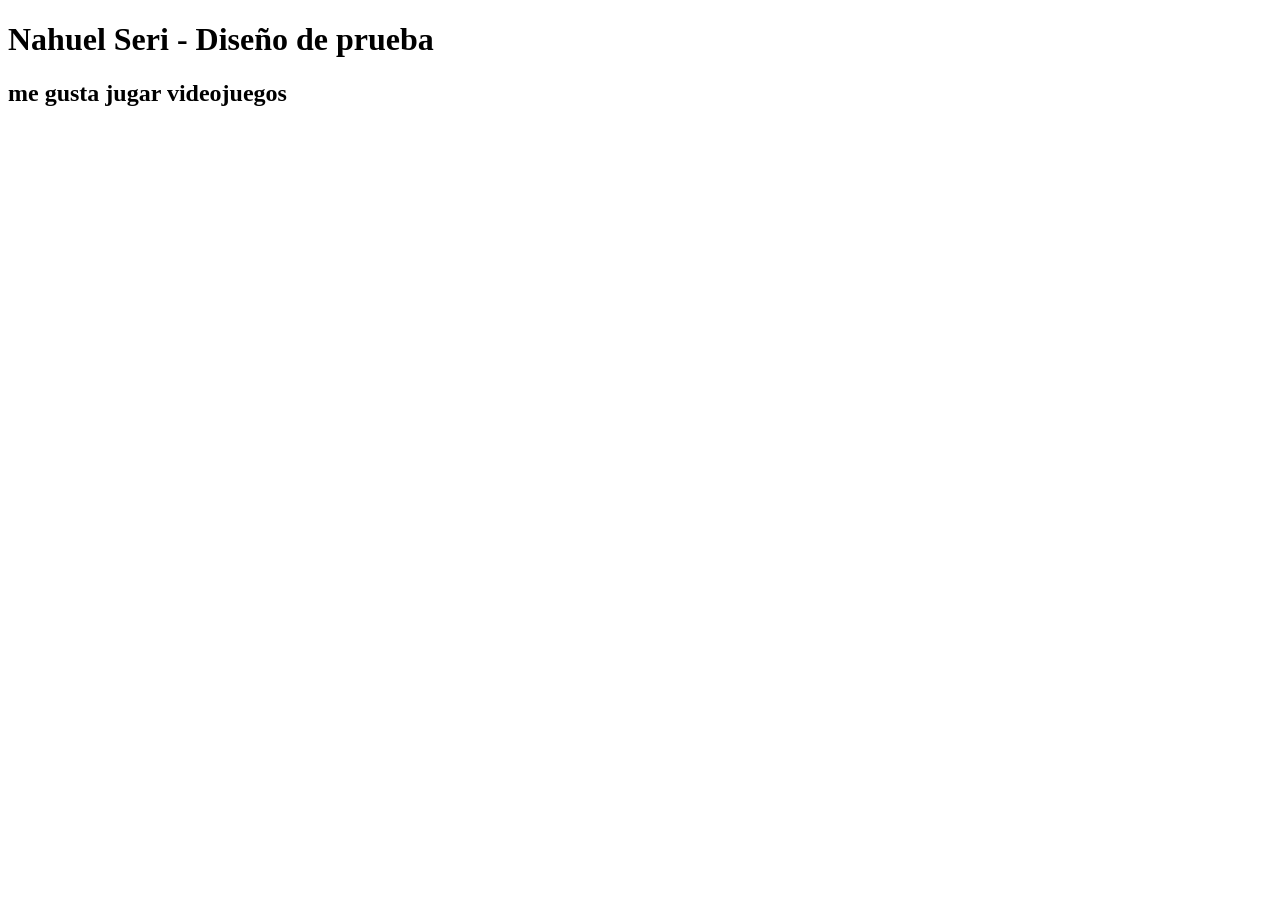
<file: FrontEnd/Clase2/index.html>
<!DOCTYPE html>
<html lang="en">
<head>
    <meta charset="UTF-8">
    <meta name="viewport" content="width=device-width, initial-scale=1.0">
    <title>Document</title>
</head>
<body>
    <h1>Nahuel Seri - Diseño de prueba</h1>
    <h2>me gusta jugar videojuegos</h2>
</body>
</html>
</file>
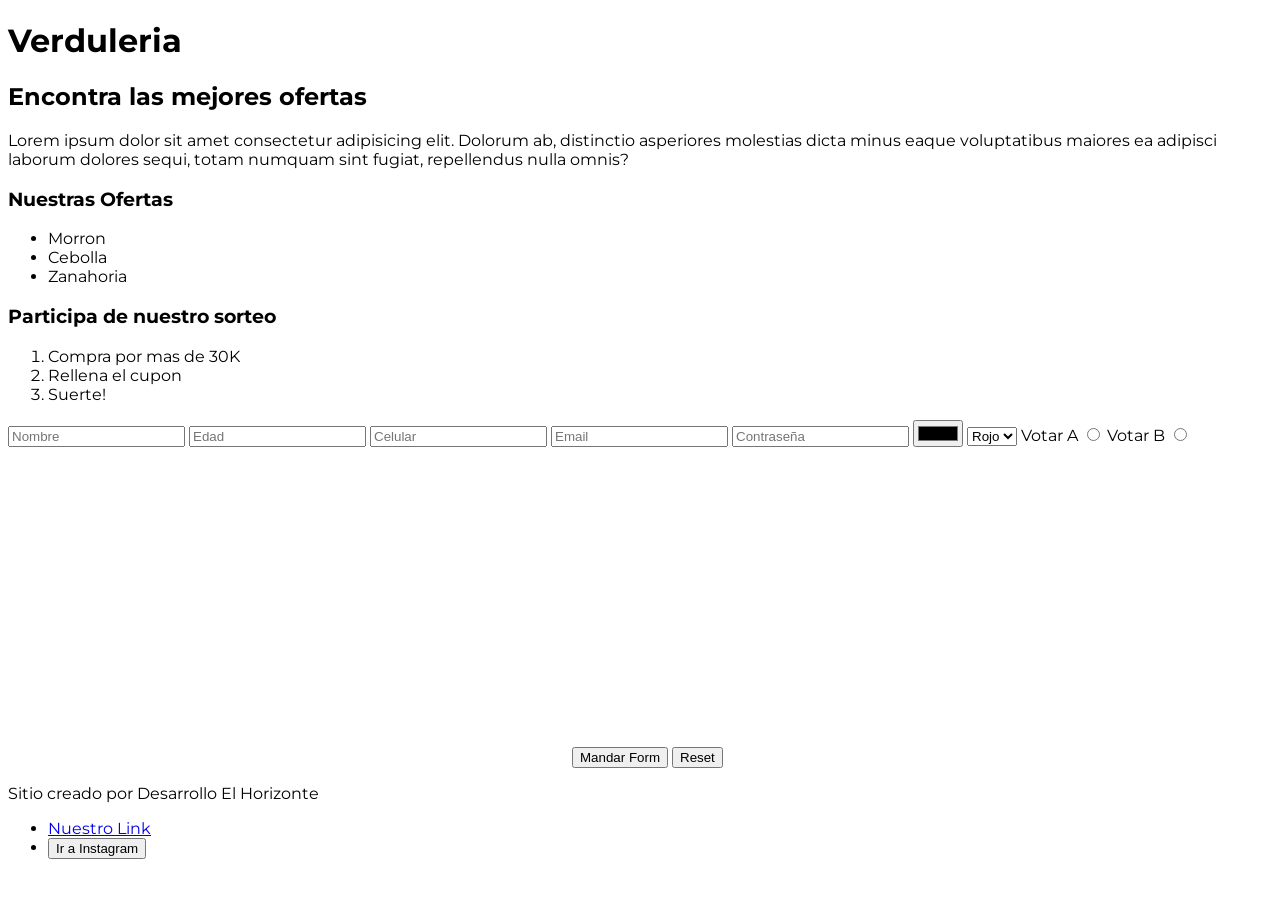
<file: FrontEnd/Clase4/index.html>
<!DOCTYPE html>
<html lang="en">
    <head>
        <meta charset="UTF-8">
        <meta name="viewport" content="width=device-width, initial-scale=1.0">
        <link rel="stylesheet" href="styles.css">
        <link rel="preconnect" href="https://fonts.googleapis.com">
        <link rel="preconnect" href="https://fonts.gstatic.com" crossorigin>
        <link href="https://fonts.googleapis.com/css2?family=Montserrat:ital,wght@0,100..900;1,100..900&display=swap" rel="stylesheet">
        <title>Verduleria</title>
    </head>
    <body>
        <header>
            <h1>Verduleria</h1>
            <h2>Encontra las mejores ofertas</h2>
        </header>
        <main>
            <section>
                <p>Lorem ipsum dolor sit amet consectetur adipisicing elit. Dolorum ab, distinctio asperiores molestias dicta minus eaque voluptatibus maiores ea adipisci laborum dolores sequi, totam numquam sint fugiat, repellendus nulla omnis?</p>
            </section>
            <section>
                <h3>Nuestras Ofertas</h3>
                <ul>
                    <li>Morron</li>
                    <li>Cebolla</li>
                    <li>Zanahoria</li>
                </ul>
            </section>
            <div>
                <h3>Participa de nuestro sorteo</h3>
                <ol>
                    <li>Compra por mas de 30K</li>
                    <li>Rellena el cupon</li>
                    <li>Suerte!</li>
                </ol>
            </div>
            <section class="registrarse">
                <form action="" class="registrarse-form">
                    <input type="text" placeholder="Nombre">
                    <input type="number" placeholder="Edad">
                    <input type="tel" placeholder="Celular">
                    <input type="email" name="email" placeholder="Email">
                    <input type="password" placeholder="Contraseña">
                    <input type="color">
                    <select>
                        <option>Rojo</option>
                        <option>Azul</option>
                    </select>
                    <label>Votar A
                        <input type="radio">
                    </label>
                    <label>Votar B
                        <input type="radio">
                    </label>
                    <iframe width="560" height="315" src="https://www.youtube.com/embed/dgoshnKcwFA?si=uaAufnkEgMJopfSV" title="YouTube video player" frameborder="0" allow="accelerometer; autoplay; clipboard-write; encrypted-media; gyroscope; picture-in-picture; web-share" referrerpolicy="strict-origin-when-cross-origin" allowfullscreen></iframe><!--iframe insertar archivo multimedia-->
                    <input type="submit" value="Mandar Form">
                    <input type="reset">
                </form>
            </section>
        </main>
        <footer>
            <p>Sitio creado por Desarrollo El Horizonte</p>
            <ul>
                <li><a href="https://instagram.com/elhorizonte">Nuestro Link</a></li>
                <li><button>Ir a Instagram</button></li>
            </ul>        
        </footer>
    </body>
</html>
</file>
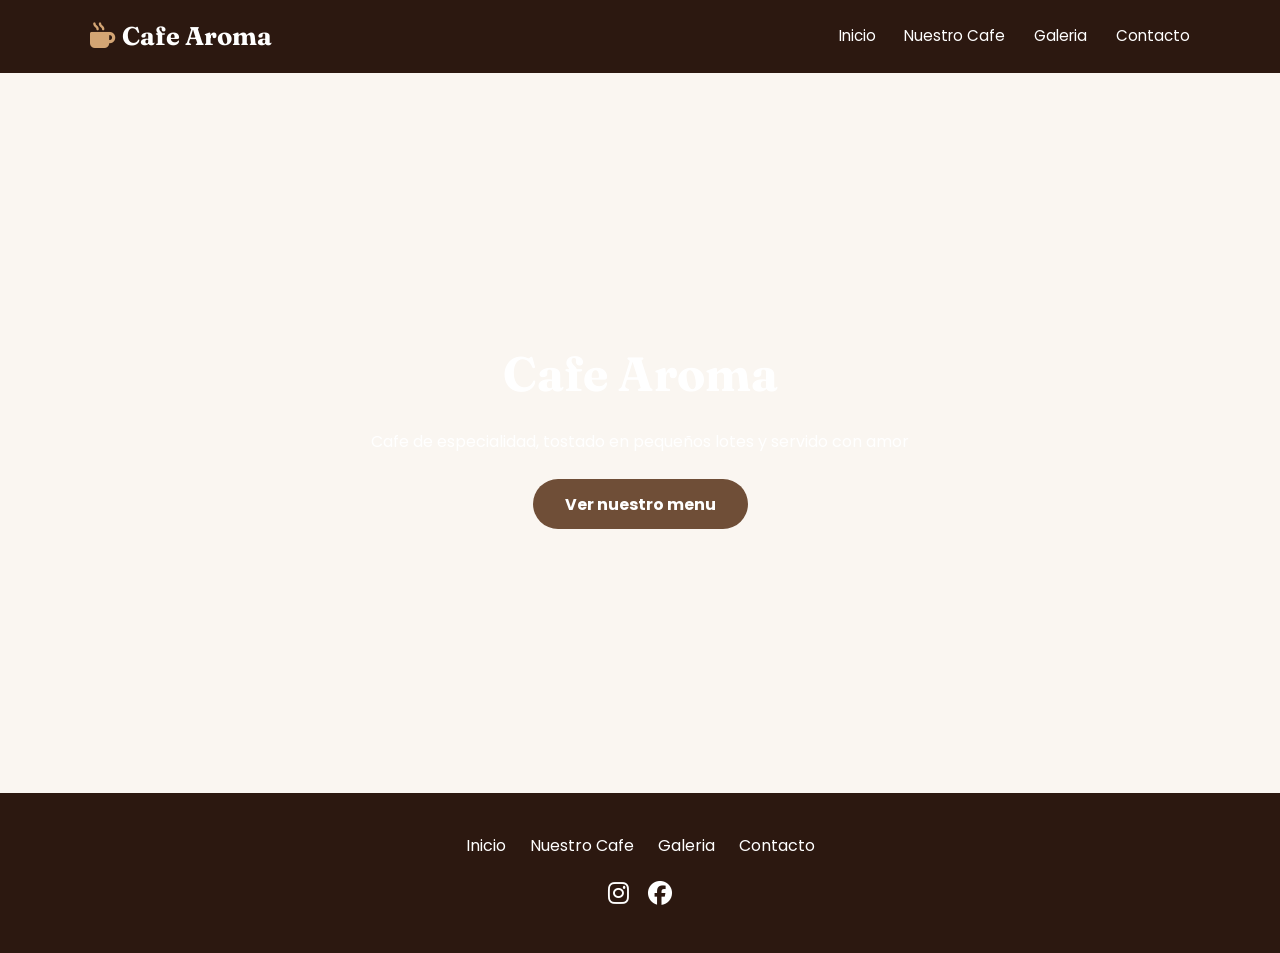
<file: FrontEnd/Practica-de-Integracion/index.html>
<!DOCTYPE html>
<html lang="en">
    <head>
        <meta charset="UTF-8">
        <meta name="viewport" content="width=device-width, initial-scale=1.0">
        <title>Cafe Aroma - Inicio</title>
        <link rel="stylesheet" href="./css/styles.css">
        <link rel="preconnect" href="https://fonts.googleapis.com">
        <link rel="preconnect" href="https://fonts.gstatic.com" crossorigin>
        <link href="https://fonts.googleapis.com/css2?family=Fraunces:ital,opsz,wght@0,9..144,100..900;1,9..144,100..900&family=Poppins:ital,wght@0,100;0,200;0,300;0,400;0,500;0,600;0,700;0,800;0,900;1,100;1,200;1,300;1,400;1,500;1,600;1,700;1,800;1,900&display=swap" rel="stylesheet">
        <link rel="stylesheet" href="https://cdnjs.cloudflare.com/ajax/libs/font-awesome/6.5.1/css/all.min.css">
    </head>
    <body>
        <header>
            <nav class="navbar">
                <a href="./index.html" class="logo"><i class="fa-solid fa-mug-hot"></i>Cafe Aroma</a>
                <ul class="nav-links">
                    <li><a href="./index.html">Inicio</a></li>
                    <li><a href="./producto.html">Nuestro Cafe</a></li>
                    <li><a href="./galeria.html">Galeria</a></li>
                    <li><a href="./contacto.html">Contacto</a></li>
                </ul>
            </nav>
        </header>

        <main>
            <section class="hero">
                <h1> Cafe Aroma</h1>
                <p>Cafe de especialidad, tostado en pequeños lotes y servido con amor</p>
                <button><a href="./producto.html">Ver nuestro menu</a></button>
            </section>
        </main>

        <footer>
            <ul class="footer-nav">
                <li><a href="./index.html">Inicio</a></li>
                <li><a href="/producto.html">Nuestro Cafe</a></li>
                <li><a href="./galeria.html">Galeria</a></li>
                <li><a href="./contacto.html">Contacto</a></li>
            </ul>
            <div class="footer-social">
                <a href="#" aria-label="Instagram"><i class="fa-brands fa-instagram"></i></a>
                <a href="#" aria-label="Facebook"><i class="fa-brands fa-facebook"></i></a>
            </div>
        </footer>
    </body>
</html>
</file>
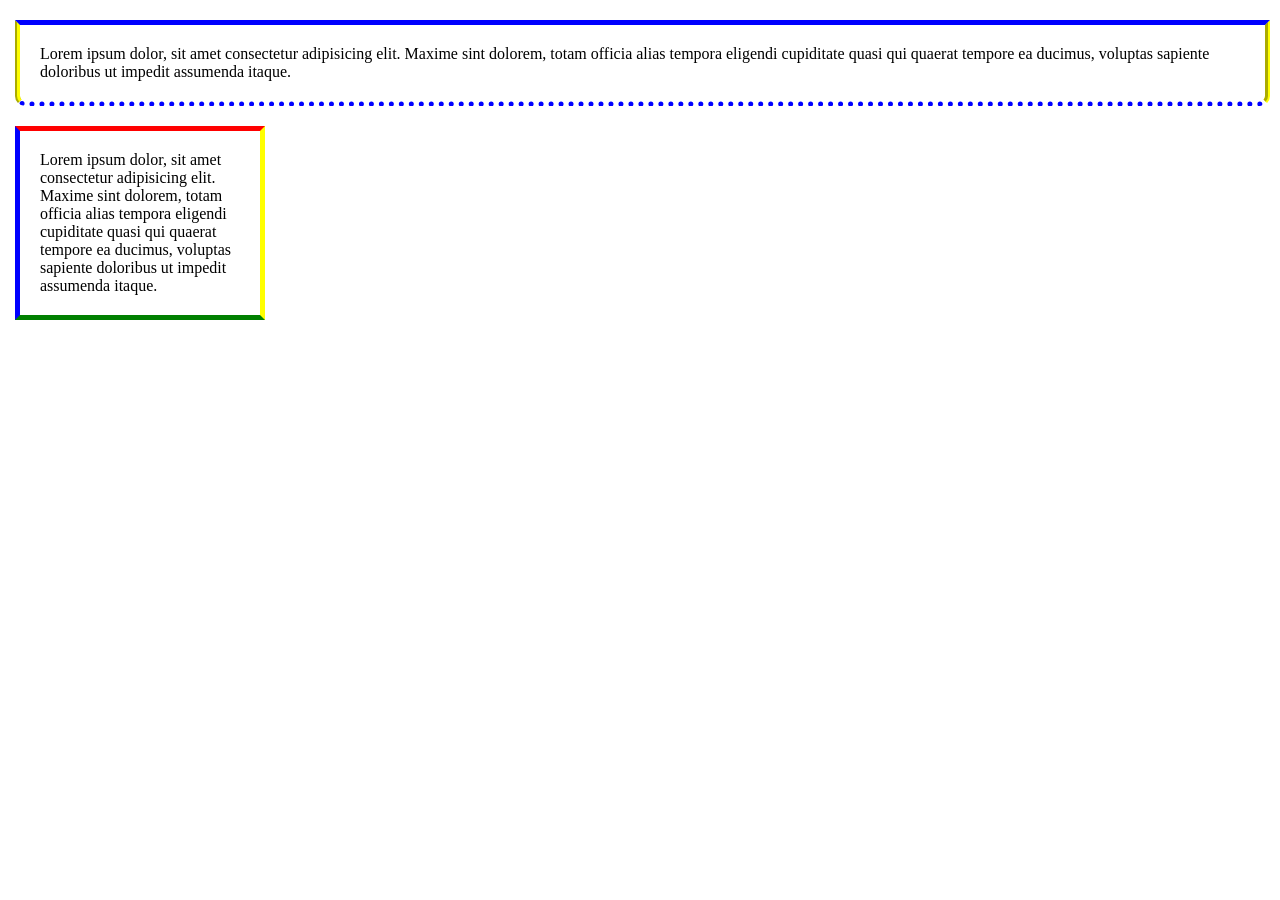
<file: FrontEnd/Clase5/Box-Model/index.html>
<!DOCTYPE html>
<html lang="en">
    <head>
        <meta charset="UTF-8">
        <meta name="viewport" content="width=device-width, initial-scale=1.0">
        <title>Document</title>
        <link rel="stylesheet" href="styles.css">
    </head>
    <body>
        <div class="box">
            <p>Lorem ipsum dolor, sit amet consectetur adipisicing elit. Maxime sint dolorem, totam officia alias tempora eligendi cupiditate quasi qui quaerat tempore ea ducimus, voluptas sapiente doloribus ut impedit assumenda itaque.</p>
        </div>
        <div class="box2">
            <p>Lorem ipsum dolor, sit amet consectetur adipisicing elit. Maxime sint dolorem, totam officia alias tempora eligendi cupiditate quasi qui quaerat tempore ea ducimus, voluptas sapiente doloribus ut impedit assumenda itaque.</p>
        </div>
    </body>
</html>
</file>
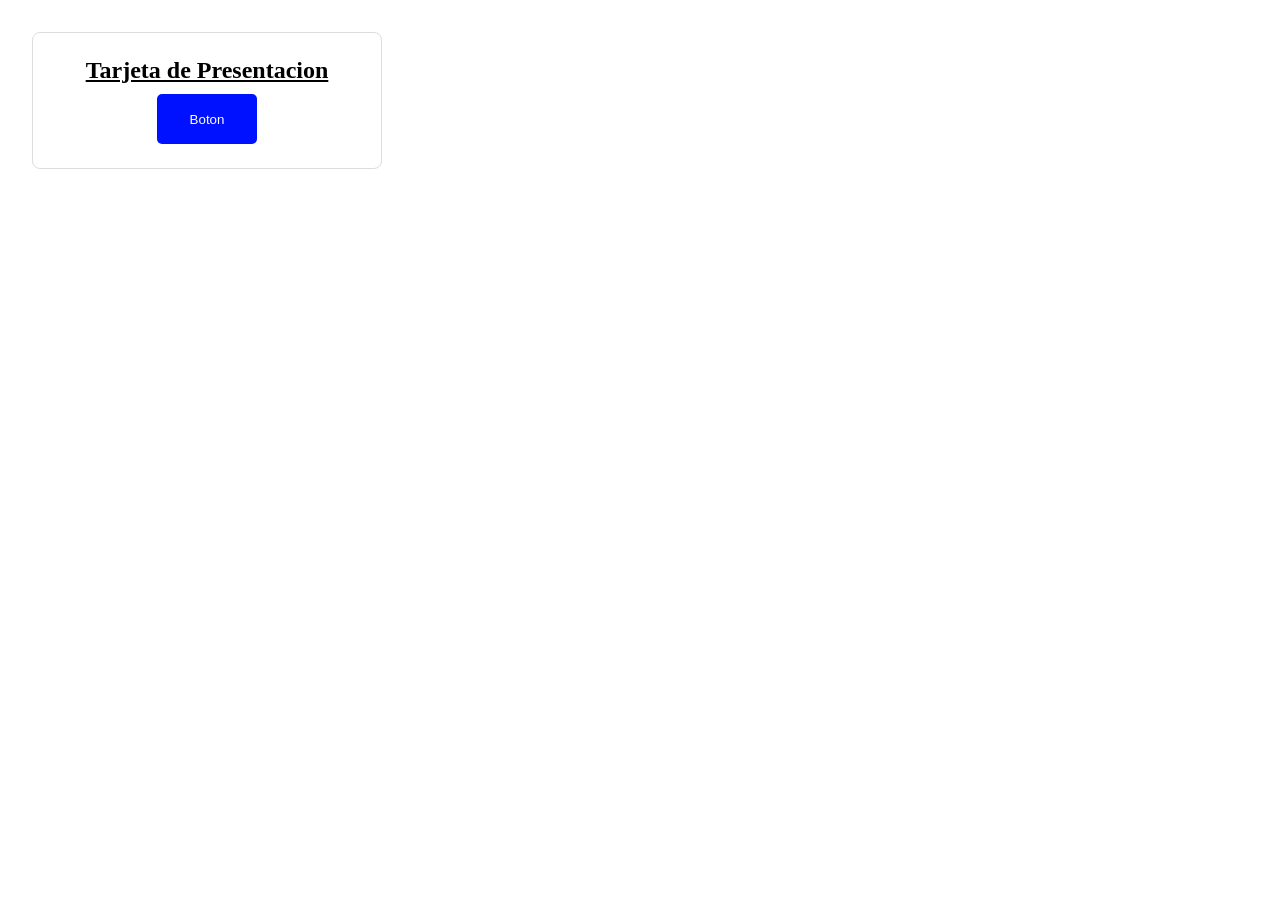
<file: FrontEnd/Clase5/EjerciciodeClase/index.html>
<!DOCTYPE html>
<html lang="en">
    <head>
        <meta charset="UTF-8">
        <meta name="viewport" content="width=device-width, initial-scale=1.0">
        <title>Document</title>
        <link rel="stylesheet" href="style.css">
    </head>
    <body>
        <div class="card">
            <h2>Tarjeta de Presentacion</h2>
            <button class="btn">Boton</button>
        </div>
    </body>
</html>
</file>
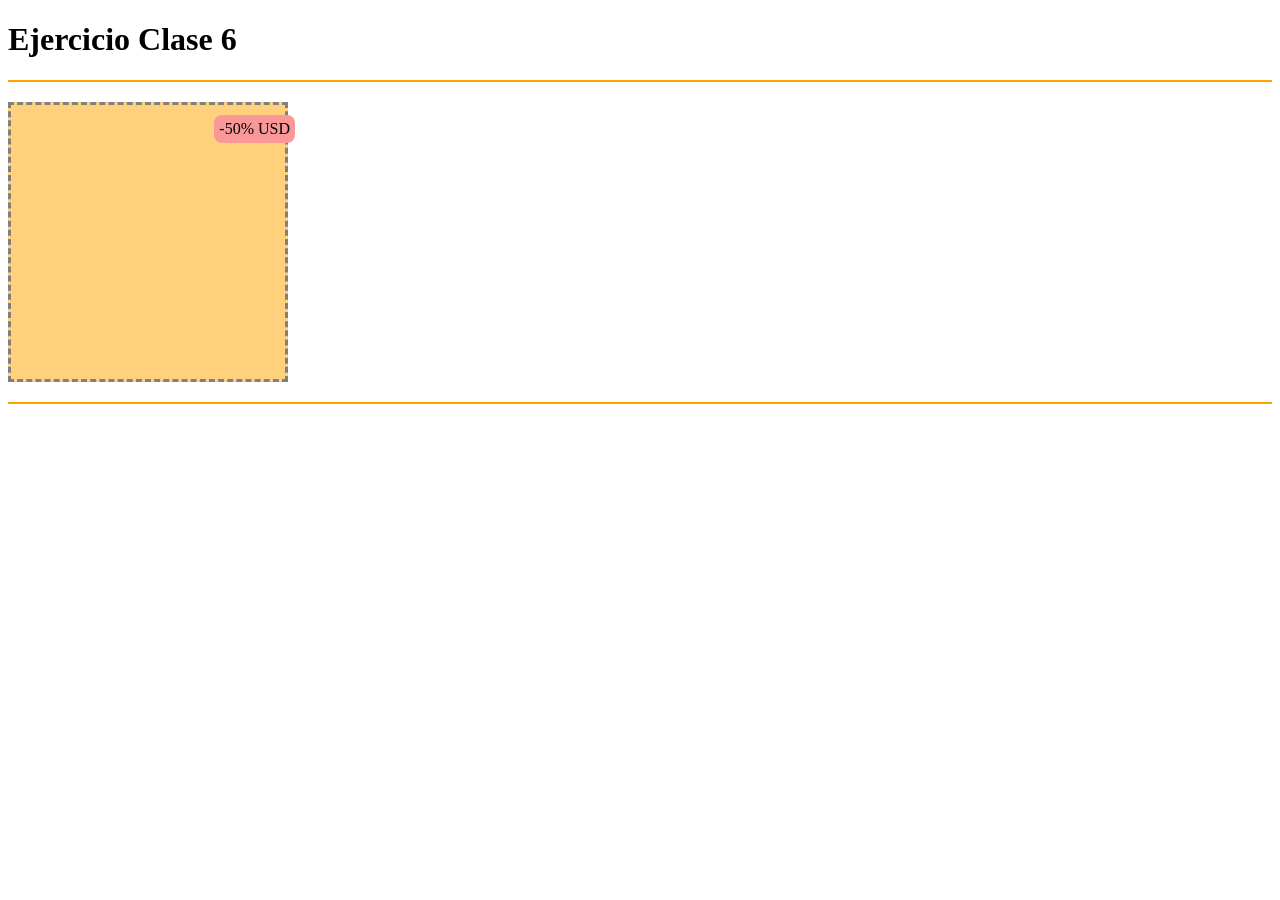
<file: FrontEnd/Clase6/EjercicioClase6/index.html>
<!DOCTYPE html>
<html lang="en">
    <head>
        <meta charset="UTF-8">
        <meta name="viewport" content="width=device-width, initial-scale=1.0">
        <title>Document</title>
        <link rel="stylesheet" href="style.css">
    </head>
    <body>
        <h1>Ejercicio Clase 6</h1>
        <article>
            <div class="tarjeta">
                <span class="oferta">-50%</span>
            </div>
        </article>
    </body>
</html>
</file>
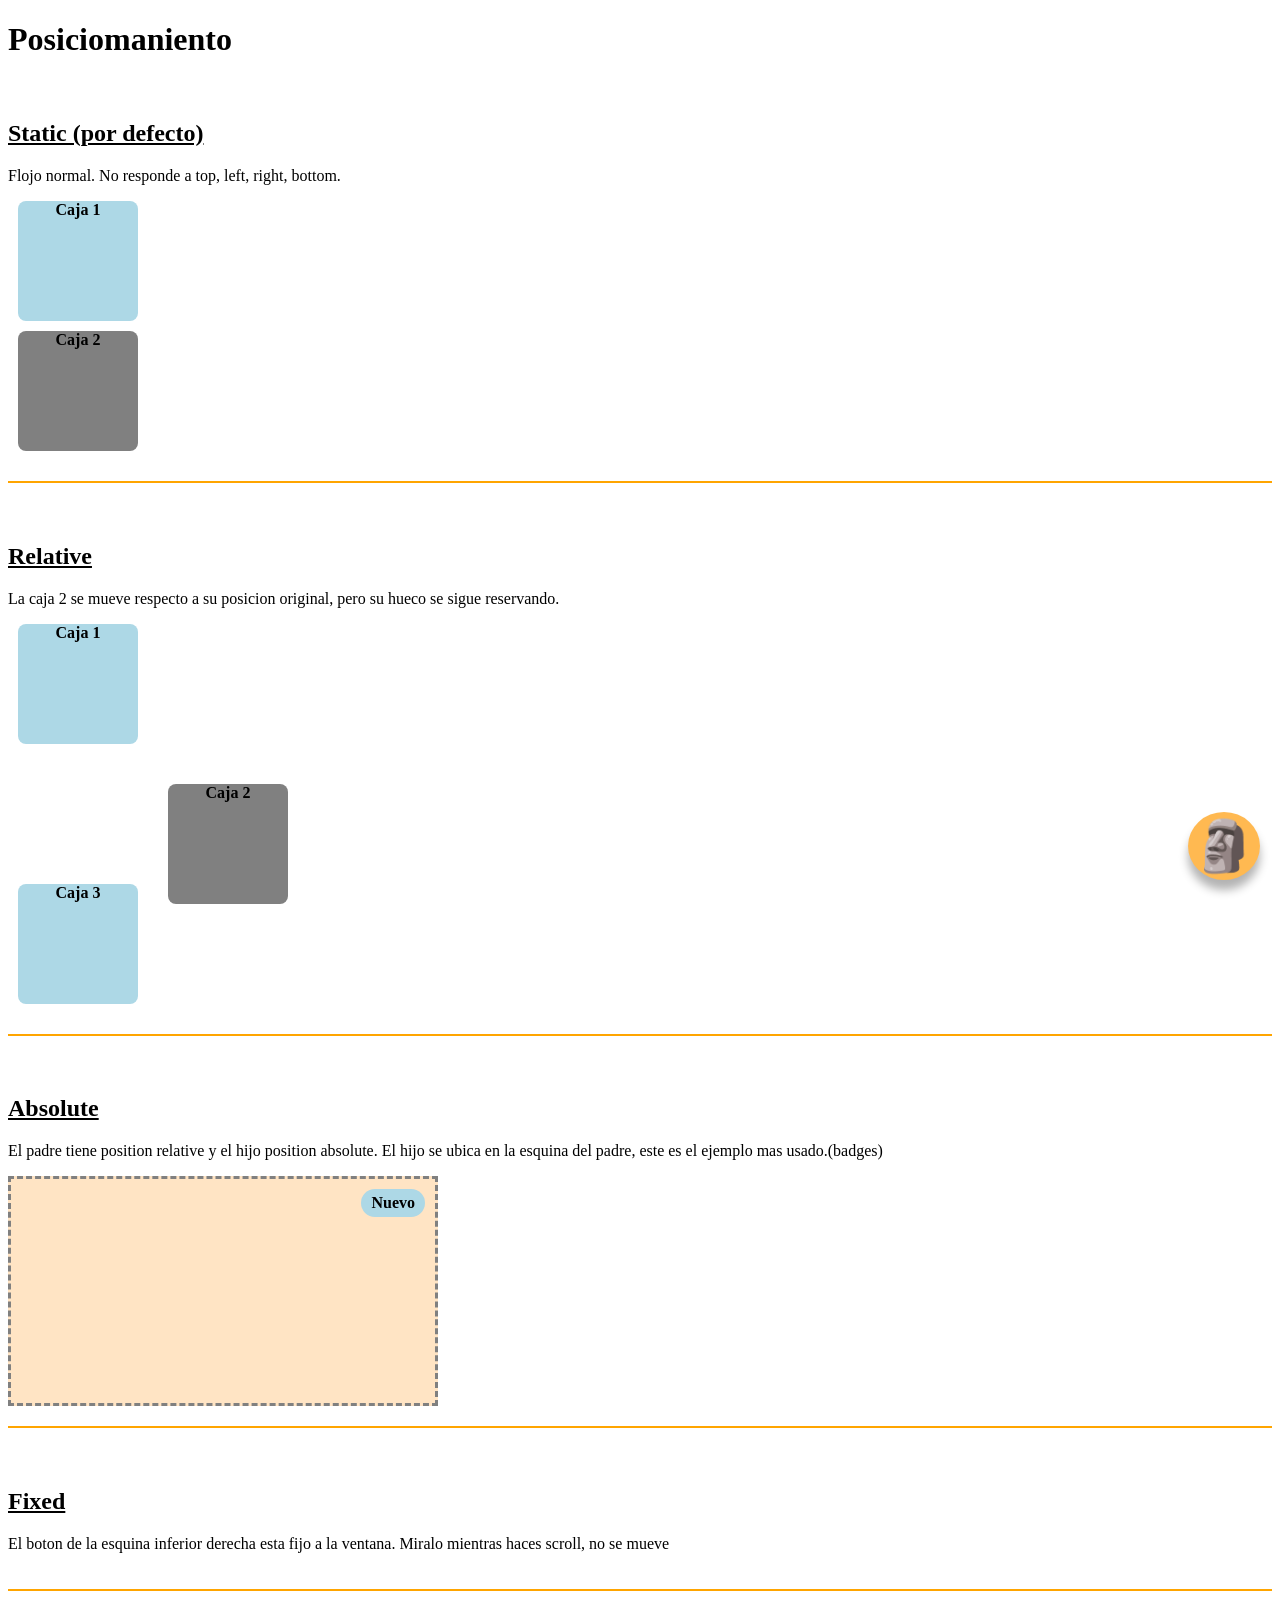
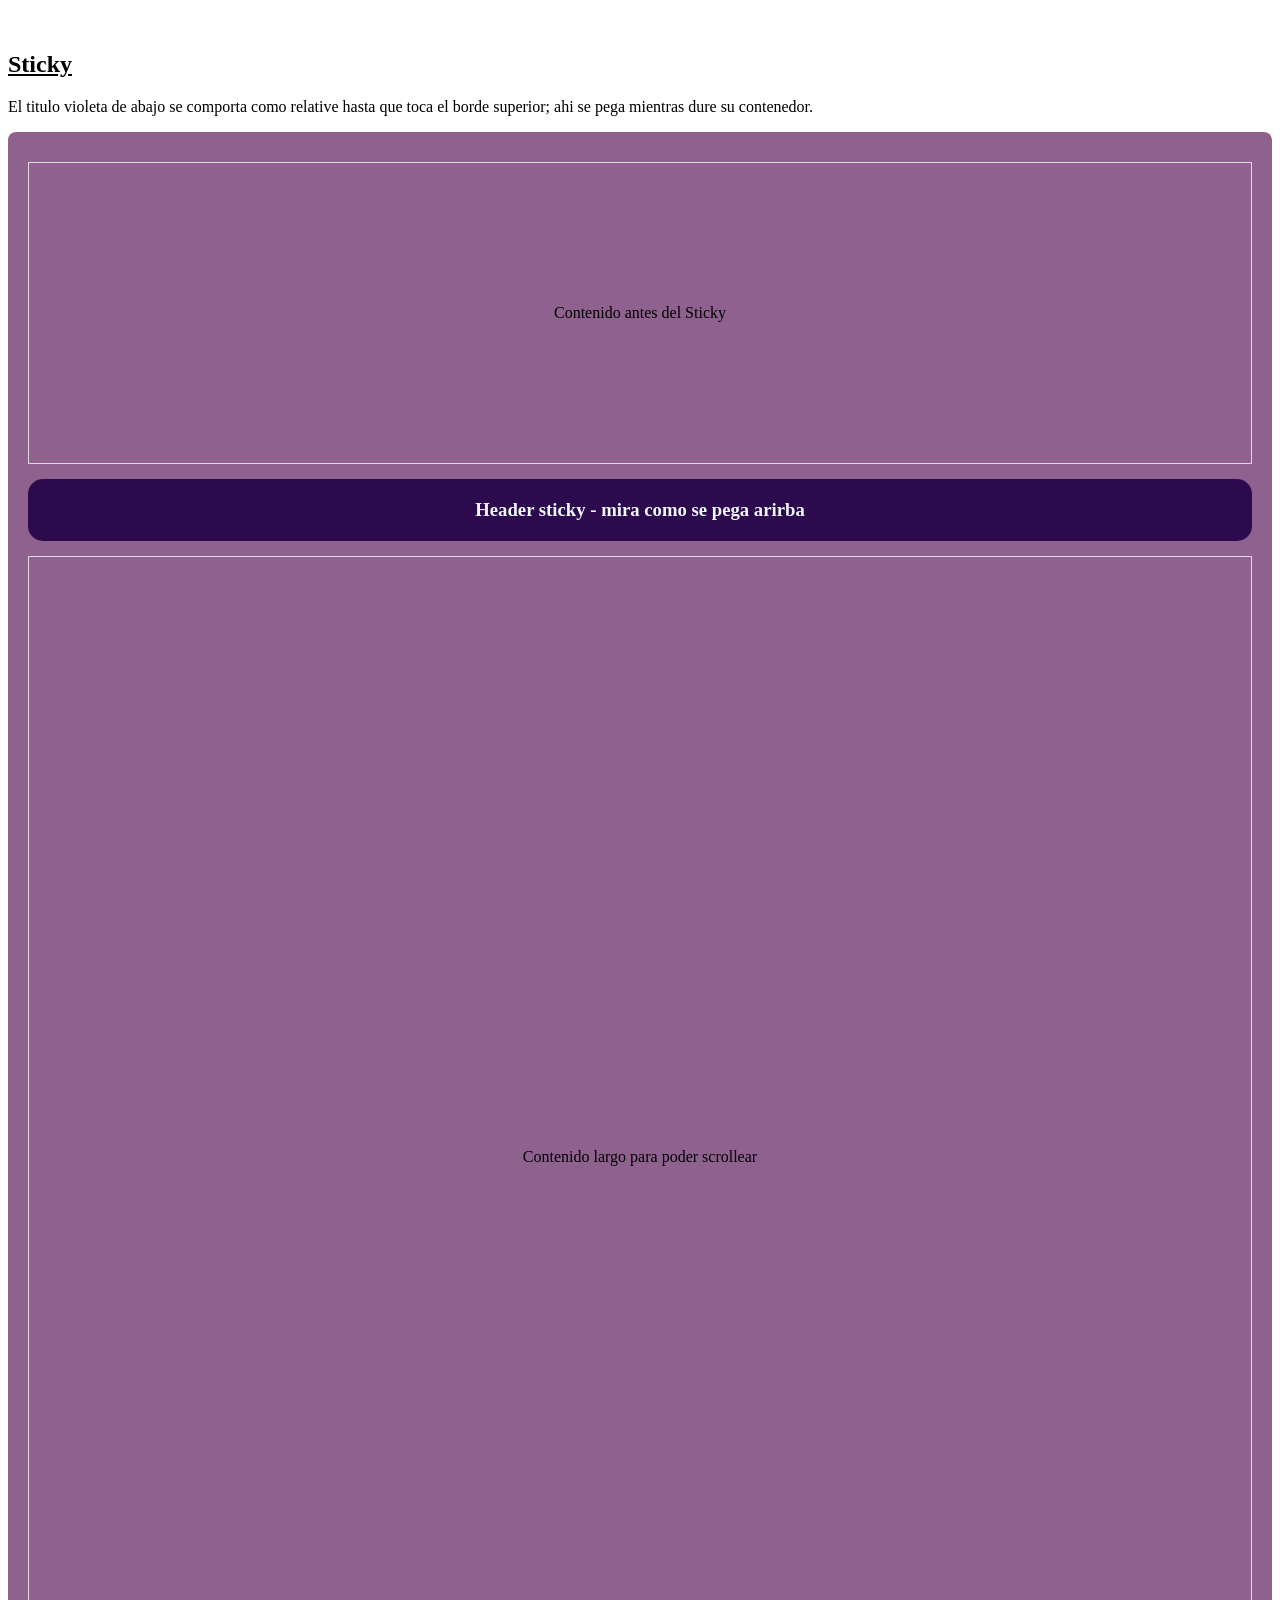
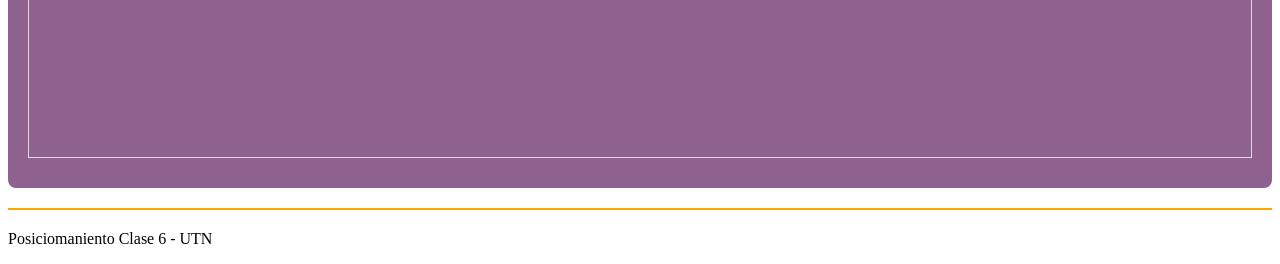
<file: FrontEnd/Clase6/position/index.html>
<!DOCTYPE html>
<html lang="en">
    <head>
        <meta charset="UTF-8">
        <meta name="viewport" content="width=device-width, initial-scale=1.0">
        <title>Document</title>
        <link rel="stylesheet" href="style.css">
    </head>
    <body>
        <head>
            <h1>Posiciomaniento</h1>
        </head>
        <main>
            <article>
                <h2>Static (por defecto)</h2>
                <p>Flojo normal. No responde a top, left, right, bottom.</p>
                <div class="box">Caja 1</div>
                <div class="box gris">Caja 2</div>
            </article>
    
             <article>
                <h2>Relative</h2>
                <p>La caja 2 se mueve respecto a su posicion original, pero su hueco se sigue reservando.</p>
                <div class="box">Caja 1</div>
                <div class="box gris relative">Caja 2</div>
                <div class="box">Caja 3</div>
            </article>
    
            <article>
                <h2>Absolute</h2>
                <p>El padre tiene position relative y el hijo position absolute. El hijo se ubica en la esquina del padre, este es el ejemplo mas usado.(badges)</p>
                <div class="box-parent">
                    <span class="badge">Nuevo</span>
                </div>
            </article> 
    
            <article>
                <h2>Fixed</h2>
                <p>El boton de la esquina inferior derecha esta fijo a la ventana. Miralo mientras haces scroll, no se mueve</p>
            </article>
    
            <article>
                <h2>Sticky</h2>
                <p>El titulo violeta de abajo se comporta como relative hasta que toca el borde superior; ahi se pega mientras dure su contenedor.</p>
                <div class="scroll-area">
                    <div class="spacer">Contenido antes del Sticky</div>
                    <h3 class="sticky-header">Header sticky - mira como se pega arirba</h3>
                    <div class="spacer" style="height: 1200px;">
                        Contenido largo para poder scrollear
                    </div>
                </div>
            </article>

            <a href="#" title="Boton Flotante Fixed" class="fixed-btn">🗿</a>
        </main>
        <footer>
            <p>Posiciomaniento Clase 6 - UTN</p>
        </footer>
    </body>
</html>
</file>
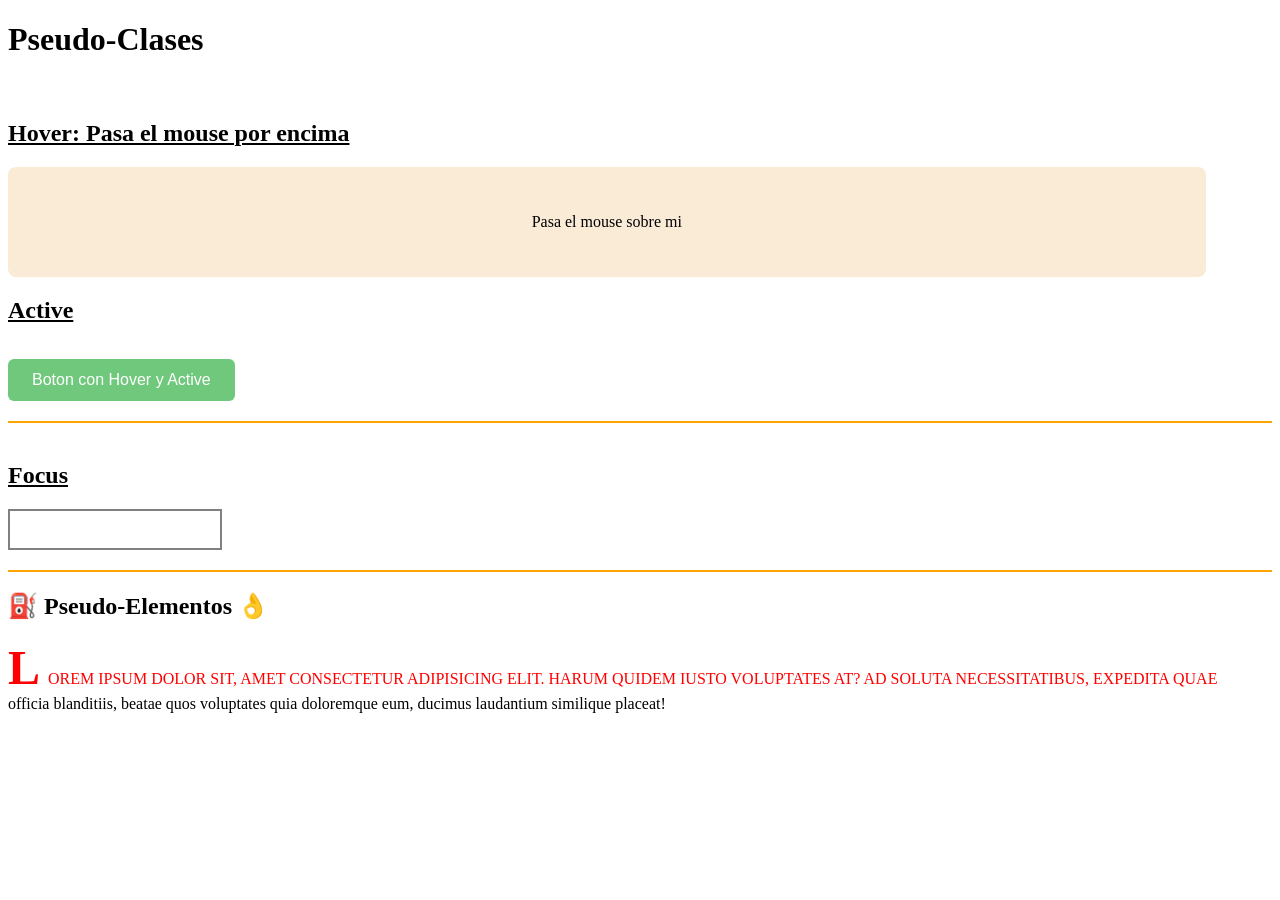
<file: FrontEnd/Clase6/Pseudo-clase/index.html>
<!DOCTYPE html>
<html lang="en">
    <head>
        <meta charset="UTF-8">
        <meta name="viewport" content="width=device-width, initial-scale=1.0">
        <title>Document</title>
        <link rel="stylesheet" href="style.css">
    </head>
    <body>
        <h1>Pseudo-Clases</h1>

        <section>
            <h2>Hover: Pasa el mouse por encima</h2>
            <div class="tarjeta"><p>Pasa el mouse sobre mi</p></div>
            <h2>Active</h2>
            <button class="btn"> Boton con Hover y Active</button>
        </section>

        <section>
            <h2>Focus</h2>
            <input type="text">
        </section>

        <h2 class="titulo-2">Pseudo-Elementos</h2>

        <p class="lorem">Lorem ipsum dolor sit, amet consectetur adipisicing elit. Harum quidem iusto voluptates at? Ad soluta necessitatibus, expedita quae officia blanditiis, beatae quos voluptates quia doloremque eum, ducimus laudantium similique placeat!</p>

    </body>
</html>
</file>
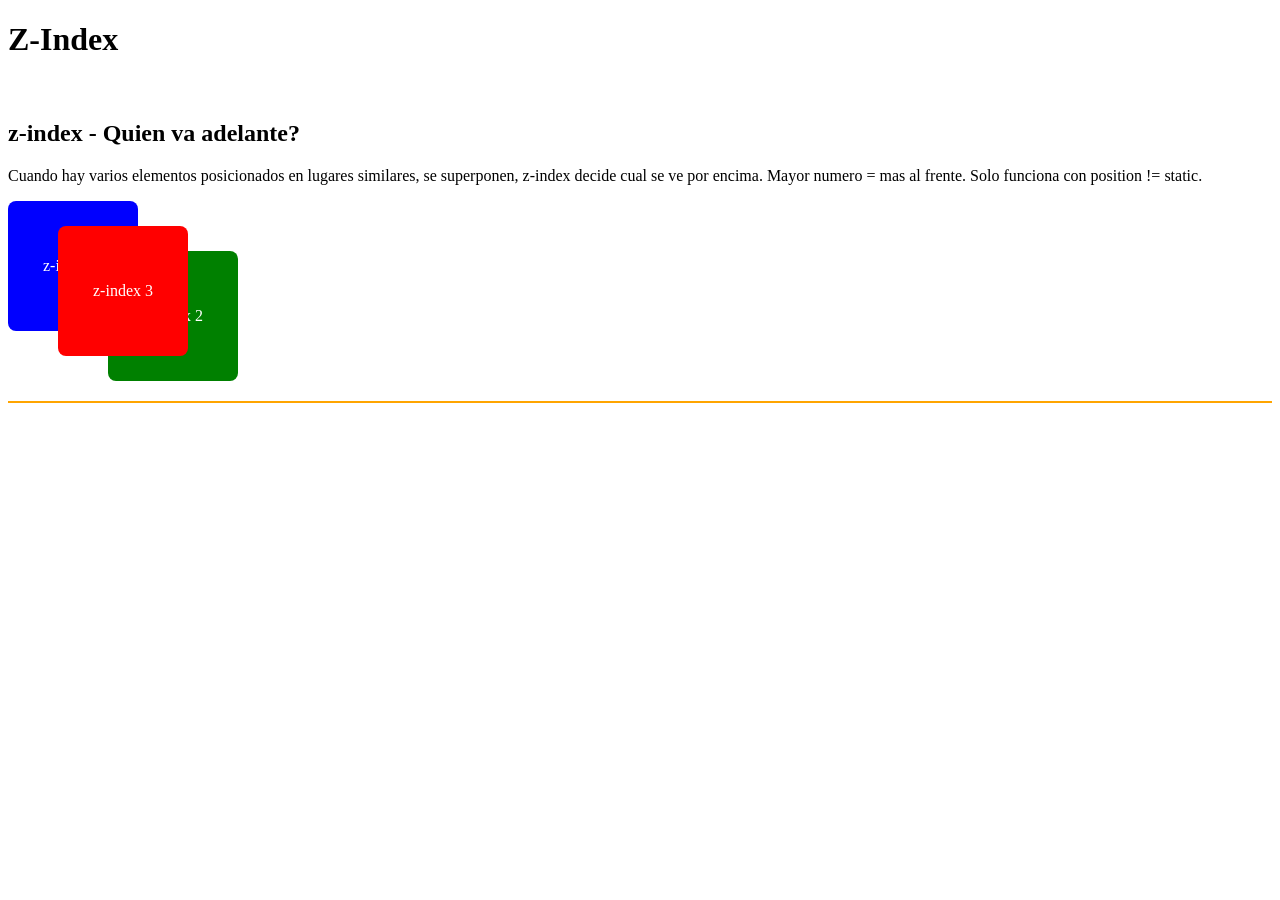
<file: FrontEnd/Clase6/Z-index/index.html>
<!DOCTYPE html>
<html lang="en">
    <head>
        <meta charset="UTF-8">
        <meta name="viewport" content="width=device-width, initial-scale=1.0">
        <title>Document</title>
        <link rel="stylesheet" href="style.css">
    </head>
    <body>
        <h1>Z-Index</h1>
        <article>
            <h2>z-index - Quien va adelante?</h2>
            <p>Cuando hay varios elementos posicionados en lugares similares, se superponen, z-index decide cual se ve por encima. Mayor numero = mas al frente. Solo funciona con position != static.</p>
            <div class="stack">
                <div class="capa capa-1">z-index 1</div>
                <div class="capa capa-2">z-index 3</div>
                <div class="capa capa-3">z-index 2</div>
            </div>
        </article>
    </body>
</html>
</file>
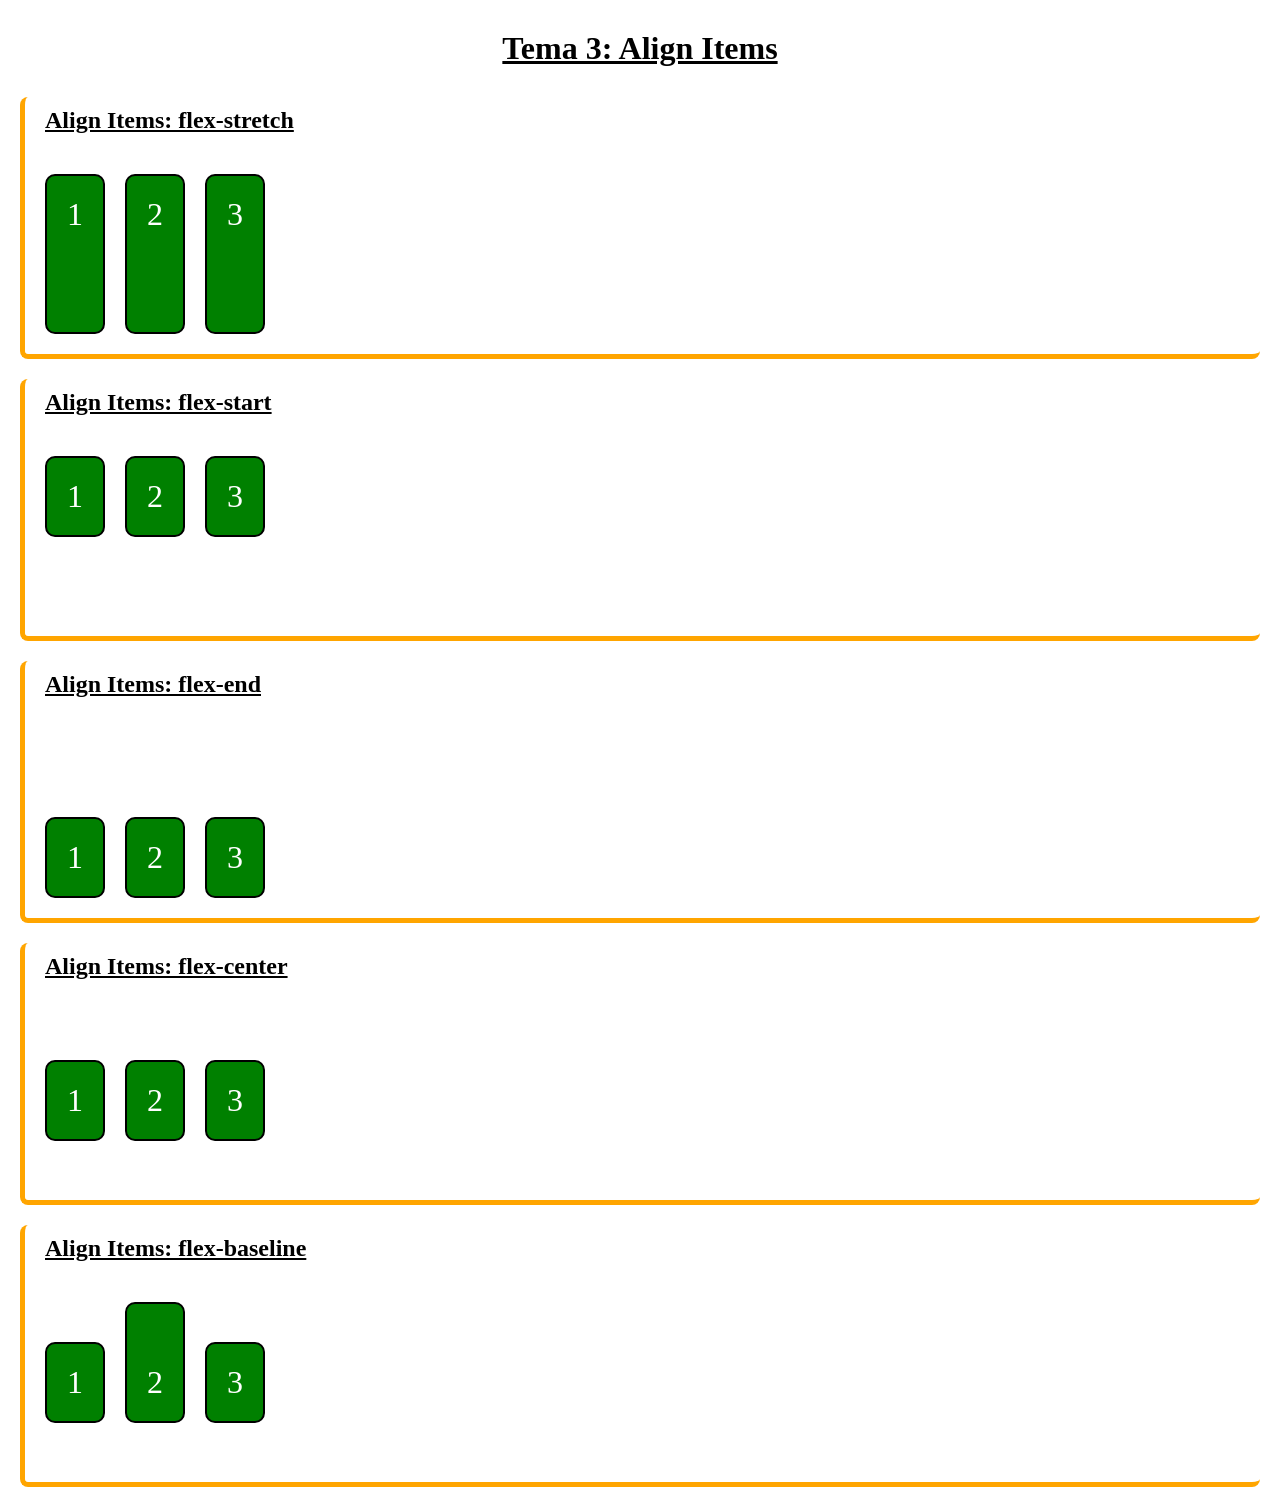
<file: FrontEnd/Clase7/align-items/index.html>
<!DOCTYPE html>
<html lang="en">
    <head>
        <meta charset="UTF-8">
        <meta name="viewport" content="width=device-width, initial-scale=1.0">
        <title>Document</title>
        <link rel="stylesheet" href="style.css">
    </head>
    <body>
        <h1>Tema 3: Align Items</h1>

        <section>
            <h2>Align Items: flex-stretch</h2>
            <div class="flex-container ai-stretch">
                <div class="flex-item">1</div>
                <div class="flex-item">2</div>
                <div class="flex-item">3</div>
            </div>
        </section>

        <section>
            <h2>Align Items: flex-start</h2>
            <div class="flex-container ai-start">
                <div class="flex-item">1</div>
                <div class="flex-item">2</div>
                <div class="flex-item">3</div>
            </div>
        </section>
        
        <section>
            <h2>Align Items: flex-end</h2>
            <div class="flex-container ai-end">
                <div class="flex-item">1</div>
                <div class="flex-item">2</div>
                <div class="flex-item">3</div>
            </div>
        </section>
        
        <section>
            <h2>Align Items: flex-center</h2>
            <div class="flex-container ai-center">
                <div class="flex-item">1</div>
                <div class="flex-item">2</div>
                <div class="flex-item">3</div>
            </div>
        </section>
        
        <section>
            <h2>Align Items: flex-baseline</h2>
            <div class="flex-container ai-baseline">
                <div class="flex-item">1</div>
                <div class="flex-item item-padded">2</div>
                <div class="flex-item">3</div>
            </div>
        </section>
    </body>
</html>
</file>
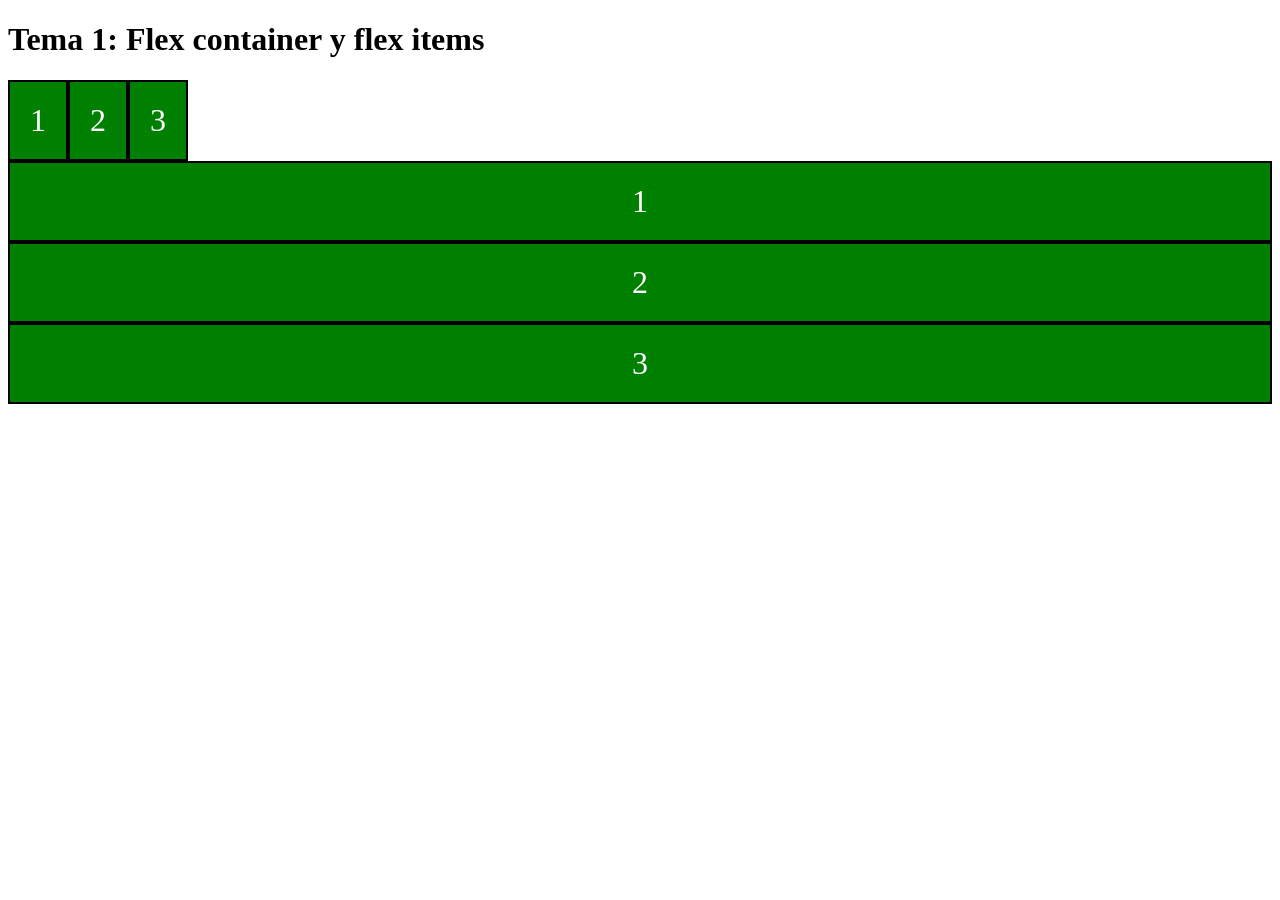
<file: FrontEnd/Clase7/direction/index.html>
<!DOCTYPE html>
 <html lang="en">
    <head>
        <meta charset="UTF-8">
        <meta name="viewport" content="width=device-width, initial-scale=1.0">
        <title>Document</title>
        <link rel="stylesheet" href="style.css">
    </head>
    <body>
        <h1>Tema 1: Flex container y flex items</h1>
        <div class="flex-container-row">
            <div class="flex-item">1</div>
            <div class="flex-item">2</div>
            <div class="flex-item">3</div>
        </div>
        <div class="flex-container-column">
            <div class="flex-item">1</div>
            <div class="flex-item">2</div>
            <div class="flex-item">3</div>
        </div>
    </body>
 </html>
</file>
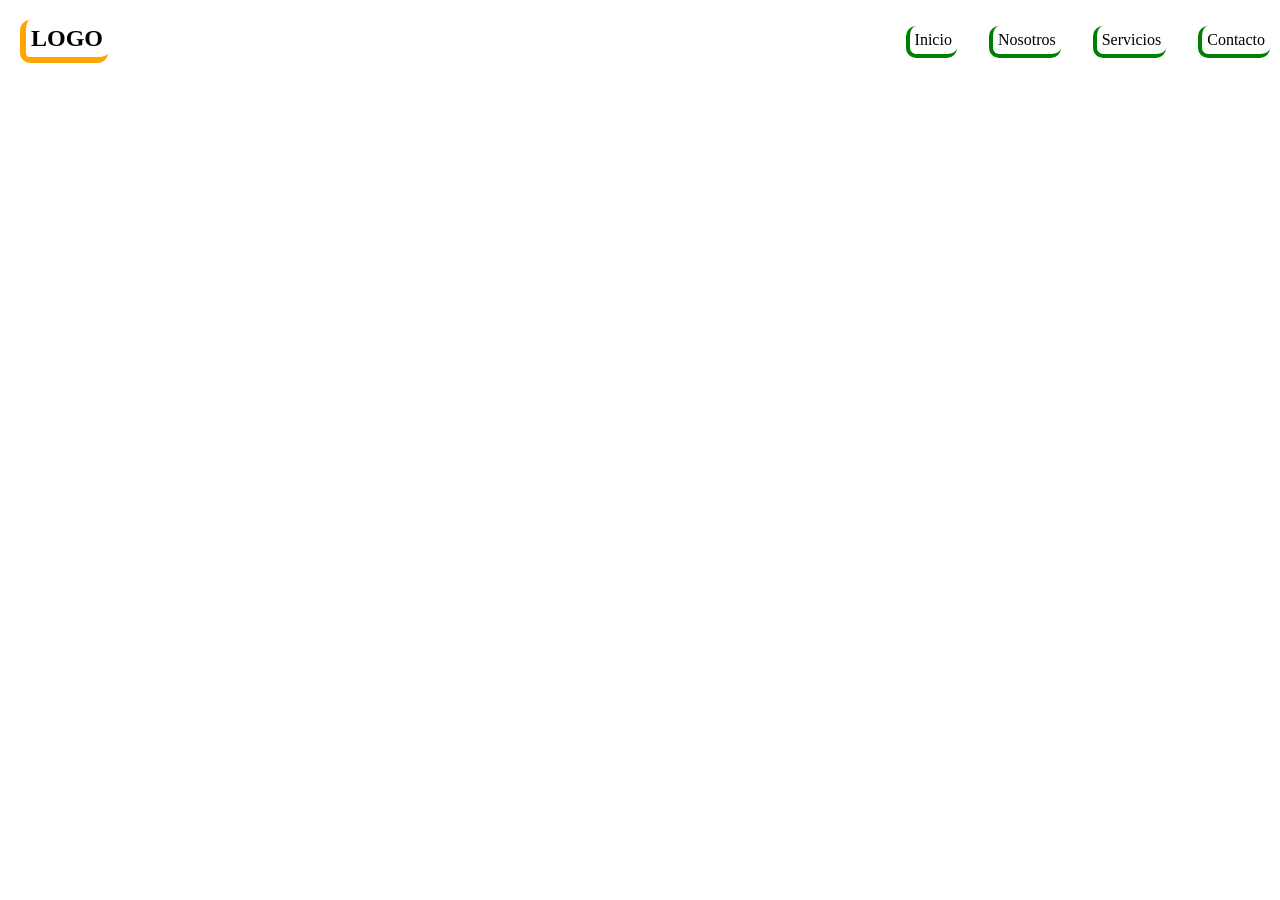
<file: FrontEnd/Clase7/EjercicioClase7/index.html>
<!DOCTYPE html>
<html lang="en">
    <head>
        <meta charset="UTF-8">
        <meta name="viewport" content="width=device-width, initial-scale=1.0">
        <title>Document</title>
        <link rel="stylesheet" href="style.css">
    </head>
    <body>
        <nav class="navbar">
            <h1 class="logo">LOGO</h1>
            <ul class="lista">
                <li>Inicio</li>
                <li>Nosotros</li>
                <li>Servicios</li>
                <li>Contacto</li>
            </ul>
        </nav>
    </body>
</html>
</file>
<file: FrontEnd/Clase4/styles.css>
body{
    font-family: "Montserrat";
}
</file>
<file: FrontEnd/Practica-de-Integracion/css/styles.css>
/*punto de entrada unico*/
@import url("general.css");
@import url("pages/hero.css");
</file>
<file: FrontEnd/Clase5/Box-Model/styles.css>
/* "*" selector universal*/
*, *::before, *::after{
    margin: 0;
    padding: 0;
    box-sizing: border-box;/*border box hace que toda la caja se adapte a las medidas de width y height que le das*/
}

/* el margin separa elementos de otros
el padding agrega espacio entre en borde y el contenido de la caja (Relleno)*/
.box{
    margin: 20px 10px 5px 15px; 
    padding: 20px;
    border: 5px solid yellow;
    border-radius: 10px;
    border-bottom-color:blue;
    border-top-color: blue;
    border-left-style:groove;
    border-right-style: groove;
    border-bottom-style: dotted;
    border-top-left-radius: 0;
    border-top-right-radius: 0;
}

.box2{
    margin: 20px 10px 5px 15px; /* sentido horario, funciona igual en el padding*/
    padding: 20px;
    border: 5px solid;/* tambien funciona en las propiedades de border*/
    border-color: red yellow green blue;
    width: 250px;
}
</file>
<file: FrontEnd/Clase5/EjerciciodeClase/style.css>
*, *::before, *::after{
    margin: 0;
    padding: 0;
    box-sizing: border-box;
}

.card{
    width: 350px;
    margin: 2rem;
    padding: 1.5rem;
    border: 1px solid #ddd;
    border-radius: 8px;
    text-align: center;
    text-decoration: underline;
    
}

.btn{
    margin-top: 10px;
    width: 100px;
    height: 50px;
    background-color:#0011ff;
    color: white;
    border: none;
    border-radius: 5px;
}
.btn:hover{ /*hover hace que realice las propiedades de adentro cuando se pasa el mouse por encima*/
    background-color: #3541f1;
}
</file>
<file: FrontEnd/Clase6/EjercicioClase6/style.css>
article{
    border-bottom: 2px solid orange;
    border-top: 2px solid orange;
    padding: 20px 0;
    margin-bottom: 20px;
}

.tarjeta{
    width: 250px;
    height: 250px;
    padding: 12px;
    background-color: rgb(255, 209, 124);
    border: 3px dashed grey;
    position: relative;
    transition: all 0.5s ease;
    cursor: pointer;
}
.tarjeta:hover{
    box-shadow: 15px 15px 50px #8b8b8b;
}

.oferta{
    background-color: rgb(250, 152, 152);
    color: rgb(0, 0, 0);
    border-radius: 8px;
    padding: 5px;
    position: absolute;
    top: 10px;
    right: -10px;
}

.oferta::after{
    content: " USD";
}
</file>
<file: FrontEnd/Clase6/position/style.css>
h2{
    text-decoration: underline;
}

article{
    border-bottom: 2px solid orange;
    padding: 20px 0;
    margin-bottom: 20px;
}

.box{
    width: 120px;
    height: 120px;
    margin: 10px;
    background-color: lightblue;
    color: black;
    text-align: center;
    font-weight: bold;
    border-radius: 8px;
}

.gris{
    background-color: gray;
}

.relative{
    position: relative;
    top: 30px;
    left: 150px;
}

.box-parent{
    position: relative;
    width: 400px;
    height: 200px;
    background-color: bisque;
    border: 3px dashed gray;
    padding: 12px;
}

.badge{
    position: absolute;
    top: 10px;
    right: 10px;
    background-color: lightblue;
    font-weight: bold;
    padding: 5px 10px;
    border-radius: 20px;
}

.fixed-btn{
    position: fixed;
    bottom: 20px;
    right: 20px;
    text-decoration: none;
    font-size: 50px;
    padding: 5px;
    background-color: rgb(255, 185, 81);
    border-radius: 50%;
    box-shadow: 0px 10px 10px rgba(0,0,0,0.3);
}

.spacer{
    height: 300px;
    border: 1px solid gainsboro;
    margin: 10px 0;
    display: flex;
    align-items: center;
    justify-content: center;
    color: black;
}

.sticky-header{
    position: sticky;
    top: 0;
    background-color: rgb(45, 9, 78);
    color: aliceblue;
    padding: 20px;
    border-radius: 15px;
    margin: 15px 0;
    text-align: center;
}

.scroll-area{
    background-color: rgb(143, 97, 143);
    padding: 20px;
    border-radius: 8px;
}
</file>
<file: FrontEnd/Clase6/Pseudo-clase/style.css>
section{
    border-bottom: 2px solid orange;
    padding: 20px 0;
}

h2{
    text-decoration: underline;
}

.tarjeta{
    background-color: antiquewhite;
    padding: 30px;
    text-align: center;
    border-radius: 8px;
    /*transition maneja los efectos, su duracion, y el tipo de efecto*/
    transition: all 0.3s ease;
    /*al pasar el mouse se ve la manito*/
    cursor: pointer;
    width: 90%;
}

.tarjeta:hover{
    background-color: violet;
    color: white;
    /*transform agranda el elemento*/
    transform: scale(1.03);
}

.btn{
    margin-top: 15px;
    padding: 12px 24px;
    font-size: 16px;
    border: none;
    border-radius: 6px;
    background-color: rgba(22, 165, 41, 0.61);
    color: white;
    cursor: pointer;
    transition: background-color 0.3s ease;
}

.btn:hover{
    background-color: rgb(31, 109, 20);;
}

.btn:active{
    transform: scale(0.8);
}

input{
    padding: 10px;
    font-size: 15px;
    border: 2px solid grey;
    transition: border-color 0.3 ease;
    outline: none;
}

input:focus{
    border-color: blue;
}

.titulo-2{
    text-decoration: none;
}

.titulo-2::before
{
    content: "⛽ ";
}
.titulo-2::after{
    content: " 👌";
}

.lorem::first-letter{
    font-size: 3rem;
    font-weight: bold;
    margin-right: 8px;
}

.lorem::first-line{
    text-transform: uppercase;
    color: red;
}

.lorem::selection{
    background-color: blueviolet;
    color: wheat;
}
</file>
<file: FrontEnd/Clase6/Z-index/style.css>
article{
    border-bottom: 2px solid orange;
    padding: 20px 0;
    margin-bottom: 20px;
}

.stack{
    position: relative;
    height: 180px;
}

.capa{
    position: absolute;
    width: 130px;
    height: 130px;
    display: flex;
    align-items: center;
    justify-content: center;
    color: white;
    font-size: bold;
    border-radius: 8px;
    text-align: center;

}

.capa-1{
    top: 0;
    left: 0;
    background-color: blue;
    z-index: 1;
}

.capa-2{
    top: 25px;
    left: 50px;
    background-color: red;
    z-index: 3;
}

.capa-3{
    top: 50px;
    left: 100px;
    background-color: green;
    z-index: 2;
}
</file>
<file: FrontEnd/Clase7/align-items/style.css>
*, *::before, *::after{
    margin: 0;
    padding: 0;
    box-sizing: border-box;
}

h1{
    margin-top: 20px;
    text-align: center;
    padding: 10px;
    text-decoration: underline;
}

h2{
    margin: 10px 10px;
    padding: 10px;
    text-decoration: underline;
}

section{
    margin: 20px;
    border-bottom: 5px solid orange;
    border-left:  5px solid orange;
    border-radius: 8px;
}

.flex-container{
    display: flex;
    gap: 20px;
    padding: 20px;
    height: 200px;
}

.flex-item{
    background-color: green;
    color: white;
    border: 2px solid black;
    border-radius: 10px;
    padding: 20px;
    box-sizing: border-box;
    text-align: center;
    font-size: 32px;
}

.ai-stretch{
    align-items: stretch;
}

.ai-start{
    align-items: start;
}

.ai-end{
    align-items: end;
}

.ai-center{
    align-items: center;
}

.ai-baseline{
    align-items: baseline;
}

.item-padded{
    padding-top: 60px;
}
</file>
<file: FrontEnd/Clase7/direction/style.css>
.flex-item{
    background-color: green;
    color: white;
    border: 2px solid black;
    padding: 20px;
    box-sizing: border-box;
    text-align: center;
    font-size: 32px;
}

.flex-container-row{
    display: flex;
    flex-direction: row;
}

.flex-container-column{
    display: flex;
    flex-direction: column;
}
</file>
<file: FrontEnd/Clase7/EjercicioClase7/style.css>
*, *::before, *::after{
    margin: 0;
    padding: 0;
    box-sizing: border-box;
}

.navbar{
    display: flex;
    justify-content: space-between;
    align-items: center;
    
}

.logo{
    margin: 20px;
    padding: 5px;
    border-radius: 10px;
    border-bottom:  6px solid orange;
    border-left:  6px solid orange;
}

.lista {
  display: flex;                  
  align-items: center;            
  gap: 2rem;
  margin: 10px;
  list-style: none;                             
}

.lista li{
    padding: 5px;
    border-bottom:  4px solid green;
    border-left:  4px solid green;
    border-radius: 10px;
}
</file>
